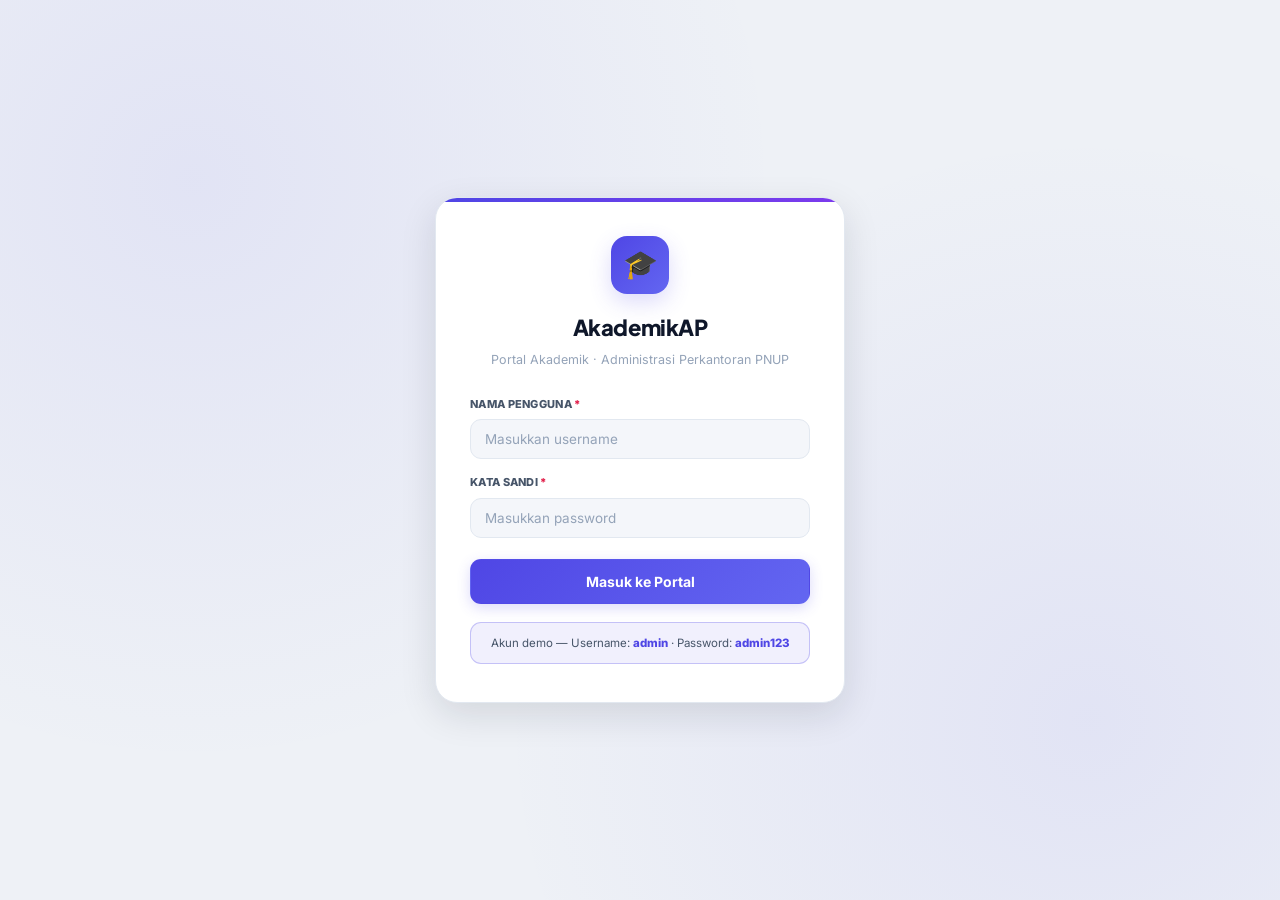
<file: index.html>
<!DOCTYPE html>
<html lang="id" data-theme="light">
<head>
  <meta charset="UTF-8">
  <meta name="viewport" content="width=device-width, initial-scale=1.0">
  <title>AkademikAP · Portal Akademik Administrasi Perkantoran PNUP</title>
  <meta name="description" content="Portal akademik Program Studi Administrasi Perkantoran — Politeknik Negeri Ujung Pandang. Kelola mahasiswa, dosen, mata kuliah, nilai, IPS, dan IPK.">
  <link rel="icon" href="data:image/svg+xml,<svg xmlns='http://www.w3.org/2000/svg' viewBox='0 0 100 100'><text y='.9em' font-size='90'>🎓</text></svg>">
  <link rel="stylesheet" href="css/style.css">
</head>
<body>

<div class="toast-container" id="toast-container"></div>

<!-- ============ LOGIN ============ -->
<div class="login-screen" id="login-screen">
  <div class="login-card">
    <div class="login-brand">
      <div class="login-logo">🎓</div>
      <div class="login-title">AkademikAP</div>
      <div class="login-sub">Portal Akademik · Administrasi Perkantoran PNUP</div>
    </div>
    <form id="login-form" onsubmit="return handleLogin(event)">
      <div class="login-field form-group">
        <label class="form-label">Nama Pengguna <span class="req">*</span></label>
        <input type="text" id="login-user" class="form-input" placeholder="Masukkan username" autocomplete="username" required>
      </div>
      <div class="login-field form-group">
        <label class="form-label">Kata Sandi <span class="req">*</span></label>
        <input type="password" id="login-pass" class="form-input" placeholder="Masukkan password" autocomplete="current-password" required>
      </div>
      <button type="submit" class="btn btn-primary btn-block btn-lg" style="margin-top:6px;">Masuk ke Portal</button>
    </form>
    <div class="login-hint-box">
      Akun demo — Username: <code>admin</code> · Password: <code>admin123</code>
    </div>
  </div>
</div>

<!-- ============ APP SHELL ============ -->
<div class="app-shell" id="app-shell">

<button class="mobile-toggle" onclick="toggleSidebar()">☰</button>
<div class="sidebar-overlay" id="sidebar-overlay"></div>

<div class="app-wrapper">

  <!-- SIDEBAR -->
  <aside class="sidebar" id="sidebar">
    <div class="sidebar-logo">
      <div class="logo-badge">
        <div class="logo-icon">🎓</div>
        <div class="logo-text">AkademikAP</div>
      </div>
      <div class="sidebar-tagline">Portal Akademik Administrasi Perkantoran</div>
    </div>
    <nav class="sidebar-nav">
      <div class="nav-section-label">Menu Utama</div>
      <a class="nav-item active" data-page="dashboard"><span class="nav-icon">🏠</span> Dashboard</a>
      <a class="nav-item" data-page="rapor"><span class="nav-icon">📋</span> Rapor &amp; KHS</a>
      <a class="nav-item" data-page="nilai"><span class="nav-icon">📝</span> Input Nilai</a>

      <div class="nav-section-label">Data Master</div>
      <a class="nav-item" data-page="mahasiswa"><span class="nav-icon">🎓</span> Mahasiswa <span class="nav-badge" id="badge-mahasiswa">0</span></a>
      <a class="nav-item" data-page="dosen"><span class="nav-icon">🧑‍🏫</span> Dosen <span class="nav-badge" id="badge-dosen">0</span></a>
      <a class="nav-item" data-page="staf"><span class="nav-icon">👥</span> Staf <span class="nav-badge" id="badge-staf">0</span></a>
      <a class="nav-item" data-page="matkul"><span class="nav-icon">📚</span> Mata Kuliah <span class="nav-badge" id="badge-matkul">0</span></a>

      <div class="nav-section-label">Sistem</div>
      <a class="nav-item" data-page="pengaturan"><span class="nav-icon">⚙️</span> Pengaturan</a>
    </nav>
    <div class="sidebar-footer">
      <button class="btn btn-ghost btn-sm btn-block theme-toggle" onclick="toggleTheme()">🌙 Mode Gelap</button>
      <div class="user-card">
        <div class="user-avatar" id="user-avatar">A</div>
        <div class="user-info">
          <div class="user-name" id="user-name">Administrator</div>
          <div class="user-role">Prodi Administrasi Perkantoran</div>
        </div>
        <button class="btn-logout" onclick="handleLogout()" title="Keluar">⏻</button>
      </div>
    </div>
  </aside>

  <!-- MAIN -->
  <div class="main-content">
    <header class="topbar">
      <div>
        <div class="topbar-title" id="topbar-title">Dashboard</div>
        <div class="topbar-sub" id="topbar-sub">Ringkasan data akademik</div>
      </div>
      <div class="topbar-actions">
        <span class="storage-pill" id="storage-pill"><span class="dot"></span> <span id="storage-pill-text">Mode Lokal</span></span>
        <button class="btn-icon" onclick="toggleTheme()" id="theme-btn-top" title="Ganti tema">🌙</button>
        <button class="btn-icon" onclick="refreshData()" title="Muat ulang data">🔄</button>
      </div>
    </header>

    <!-- DASHBOARD -->
    <div class="page active" id="page-dashboard">
      <section class="hero-section">
        <div class="hero-tag"><div class="hero-tag-dot"></div>Sistem Akademik Aktif</div>
        <h1 class="hero-heading">Kelola Akademik Lebih Rapi,<br>Pantau IPK Lebih Mudah</h1>
        <p class="hero-sub">Portal terpadu untuk mengelola data mahasiswa, dosen, staf, mata kuliah, dan nilai Program Studi Administrasi Perkantoran — Politeknik Negeri Ujung Pandang.</p>
        <div class="hero-actions">
          <button class="btn btn-primary btn-lg" onclick="navigate('nilai')">📝 Input Nilai</button>
          <button class="btn btn-secondary btn-lg" onclick="navigate('rapor')">📋 Lihat Rapor</button>
        </div>
      </section>

      <section class="section">
        <div class="stats-grid">
          <div class="stat-card">
            <div class="stat-card-top"><div class="stat-card-icon stat-ic-1">🎓</div></div>
            <div class="stat-card-value" id="dash-mahasiswa">0</div>
            <div class="stat-card-label">Total Mahasiswa</div>
          </div>
          <div class="stat-card">
            <div class="stat-card-top"><div class="stat-card-icon stat-ic-2">🧑‍🏫</div></div>
            <div class="stat-card-value" id="dash-dosen">0</div>
            <div class="stat-card-label">Total Dosen</div>
          </div>
          <div class="stat-card">
            <div class="stat-card-top"><div class="stat-card-icon stat-ic-3">📚</div></div>
            <div class="stat-card-value" id="dash-matkul">0</div>
            <div class="stat-card-label">Mata Kuliah</div>
          </div>
          <div class="stat-card">
            <div class="stat-card-top"><div class="stat-card-icon stat-ic-4">📝</div></div>
            <div class="stat-card-value" id="dash-nilai">0</div>
            <div class="stat-card-label">Nilai Tercatat</div>
          </div>
        </div>

        <div class="section-header"><div class="section-eyebrow">Performa</div><div class="section-title">Ringkasan IPK Program Studi</div></div>
        <div class="ipk-card" id="dash-ipk-card"></div>
      </section>

      <section class="section" style="padding-top:4px;">
        <div class="grid-2">
          <div class="card">
            <div class="card-head"><div class="card-head-title">📊 Distribusi Nilai Huruf</div></div>
            <div class="card-body" id="grade-chart"></div>
          </div>
          <div class="card">
            <div class="card-head"><div class="card-head-title">🏆 Peringkat IPK Tertinggi</div></div>
            <div class="card-body" id="top-mahasiswa"></div>
          </div>
        </div>
      </section>

      <section class="section" style="padding-top:4px;">
        <div class="card">
          <div class="card-head"><div class="card-head-title">🕔 Nilai Terbaru</div></div>
          <div class="card-body" id="recent-nilai"></div>
        </div>
      </section>
    </div>

    <!-- MAHASISWA -->
    <div class="page" id="page-mahasiswa">
      <section class="section">
        <div class="section-header"><div class="section-eyebrow">Data Master</div><h2 class="section-title">Data Mahasiswa</h2><p class="section-sub">Kelola data induk mahasiswa Program Studi Administrasi Perkantoran</p></div>
        <div id="mahasiswa-content"></div>
      </section>
    </div>

    <!-- DOSEN -->
    <div class="page" id="page-dosen">
      <section class="section">
        <div class="section-header"><div class="section-eyebrow">Data Master</div><h2 class="section-title">Data Dosen</h2><p class="section-sub">Kelola data induk dosen pengajar</p></div>
        <div id="dosen-content"></div>
      </section>
    </div>

    <!-- STAF -->
    <div class="page" id="page-staf">
      <section class="section">
        <div class="section-header"><div class="section-eyebrow">Data Master</div><h2 class="section-title">Data Staf</h2><p class="section-sub">Kelola data induk staf administrasi</p></div>
        <div id="staf-content"></div>
      </section>
    </div>

    <!-- MATA KULIAH -->
    <div class="page" id="page-matkul">
      <section class="section">
        <div class="section-header"><div class="section-eyebrow">Data Master</div><h2 class="section-title">Mata Kuliah</h2><p class="section-sub">Kelola data induk mata kuliah beserta bobot SKS</p></div>
        <div id="matkul-content"></div>
      </section>
    </div>

    <!-- INPUT NILAI -->
    <div class="page" id="page-nilai">
      <section class="section">
        <div class="section-header"><div class="section-eyebrow">Akademik</div><h2 class="section-title">Input Nilai</h2><p class="section-sub">Input nilai per komponen (Tugas, Praktik, UTS, UAS, Absen) dengan konversi otomatis ke nilai huruf dan bobot IP</p></div>
        <div id="nilai-content"></div>
      </section>
    </div>

    <!-- RAPOR -->
    <div class="page" id="page-rapor">
      <section class="section">
        <div class="section-header"><div class="section-eyebrow">Akademik</div><h2 class="section-title">Rapor &amp; KHS</h2><p class="section-sub">Lihat IPS per semester, IPK kumulatif (berbobot SKS), status kelulusan, dan cetak KHS</p></div>
        <div id="rapor-content"></div>
      </section>
    </div>

    <!-- PENGATURAN -->
    <div class="page" id="page-pengaturan">
      <section class="section">
        <div class="section-header"><div class="section-eyebrow">Sistem</div><h2 class="section-title">Pengaturan</h2><p class="section-sub">Atur penyimpanan data, identitas institusi, dan kelola cadangan data</p></div>
        <div id="pengaturan-content"></div>
      </section>
    </div>

  </div>
</div>
</div>

<!-- ============ MODALS ============ -->
<div class="modal-overlay" id="modal-mahasiswa">
  <div class="modal-box">
    <div class="modal-header"><div class="modal-title" id="modal-mhs-title">Tambah Mahasiswa</div><div class="modal-sub">Lengkapi data mahasiswa di bawah ini</div></div>
    <div class="form-grid">
      <div class="form-group"><label class="form-label">NIM <span class="req">*</span></label><input type="text" id="mhs-nim" class="form-input" placeholder="Contoh: 322210101"></div>
      <div class="form-group"><label class="form-label">Angkatan <span class="req">*</span></label><input type="text" id="mhs-angkatan" class="form-input" placeholder="Contoh: 2022"></div>
      <div class="form-group full"><label class="form-label">Nama Lengkap <span class="req">*</span></label><input type="text" id="mhs-nama" class="form-input" placeholder="Nama lengkap mahasiswa"></div>
      <div class="form-group"><label class="form-label">Jenis Kelamin</label><select id="mhs-jk" class="form-select"><option value="L">Laki-laki</option><option value="P">Perempuan</option></select></div>
      <div class="form-group"><label class="form-label">Status</label><select id="mhs-status" class="form-select"><option value="Aktif">Aktif</option><option value="Cuti">Cuti</option><option value="Lulus">Lulus</option><option value="Non-Aktif">Non-Aktif</option></select></div>
      <div class="form-group full"><label class="form-label">Email</label><input type="email" id="mhs-email" class="form-input" placeholder="nama@student.pnup.ac.id"></div>
    </div>
    <div class="form-actions"><button class="btn btn-ghost" onclick="closeModal('modal-mahasiswa')">Batal</button><button class="btn btn-primary" onclick="submitMahasiswa()">💾 Simpan</button></div>
  </div>
</div>

<div class="modal-overlay" id="modal-dosen">
  <div class="modal-box">
    <div class="modal-header"><div class="modal-title" id="modal-dsn-title">Tambah Dosen</div><div class="modal-sub">Lengkapi data dosen di bawah ini</div></div>
    <div class="form-grid">
      <div class="form-group"><label class="form-label">NIDN <span class="req">*</span></label><input type="text" id="dsn-nidn" class="form-input" placeholder="Contoh: 0912345678"></div>
      <div class="form-group"><label class="form-label">Jabatan</label><input type="text" id="dsn-jabatan" class="form-input" placeholder="Contoh: Lektor"></div>
      <div class="form-group full"><label class="form-label">Nama Lengkap <span class="req">*</span></label><input type="text" id="dsn-nama" class="form-input" placeholder="Nama lengkap & gelar"></div>
      <div class="form-group full"><label class="form-label">Email</label><input type="email" id="dsn-email" class="form-input" placeholder="nama@pnup.ac.id"></div>
    </div>
    <div class="form-actions"><button class="btn btn-ghost" onclick="closeModal('modal-dosen')">Batal</button><button class="btn btn-primary" onclick="submitDosen()">💾 Simpan</button></div>
  </div>
</div>

<div class="modal-overlay" id="modal-staf">
  <div class="modal-box">
    <div class="modal-header"><div class="modal-title" id="modal-stf-title">Tambah Staf</div><div class="modal-sub">Lengkapi data staf di bawah ini</div></div>
    <div class="form-grid">
      <div class="form-group"><label class="form-label">NIP</label><input type="text" id="stf-nip" class="form-input" placeholder="Nomor induk pegawai"></div>
      <div class="form-group"><label class="form-label">Jabatan <span class="req">*</span></label><input type="text" id="stf-jabatan" class="form-input" placeholder="Contoh: Staf Akademik"></div>
      <div class="form-group full"><label class="form-label">Nama Lengkap <span class="req">*</span></label><input type="text" id="stf-nama" class="form-input" placeholder="Nama lengkap staf"></div>
    </div>
    <div class="form-actions"><button class="btn btn-ghost" onclick="closeModal('modal-staf')">Batal</button><button class="btn btn-primary" onclick="submitStaf()">💾 Simpan</button></div>
  </div>
</div>

<div class="modal-overlay" id="modal-matkul">
  <div class="modal-box">
    <div class="modal-header"><div class="modal-title" id="modal-mk-title">Tambah Mata Kuliah</div><div class="modal-sub">Lengkapi data mata kuliah di bawah ini</div></div>
    <div class="form-grid">
      <div class="form-group"><label class="form-label">Kode <span class="req">*</span></label><input type="text" id="mk-kode" class="form-input" placeholder="Contoh: AP101"></div>
      <div class="form-group"><label class="form-label">SKS <span class="req">*</span></label><input type="number" id="mk-sks" class="form-input" placeholder="Contoh: 3" min="1" max="6"></div>
      <div class="form-group full"><label class="form-label">Nama Mata Kuliah <span class="req">*</span></label><input type="text" id="mk-nama" class="form-input" placeholder="Contoh: Korespondensi Bisnis"></div>
      <div class="form-group"><label class="form-label">Semester <span class="req">*</span></label><input type="number" id="mk-semester" class="form-input" placeholder="Contoh: 1" min="1" max="14"></div>
      <div class="form-group"><label class="form-label">Dosen Pengampu</label><select id="mk-dosen" class="form-select"><option value="">— Pilih Dosen —</option></select></div>
    </div>
    <div class="form-actions"><button class="btn btn-ghost" onclick="closeModal('modal-matkul')">Batal</button><button class="btn btn-primary" onclick="submitMatkul()">💾 Simpan</button></div>
  </div>
</div>

<div class="modal-overlay" id="modal-nilai">
  <div class="modal-box">
    <div class="modal-header"><div class="modal-title">Edit Nilai</div><div class="modal-sub">Ubah komponen nilai — skor &amp; grade dihitung ulang otomatis</div></div>
    <div class="form-grid">
      <div class="form-group full"><label class="form-label">Mahasiswa</label><input type="text" id="enl-mhs" class="form-input" disabled></div>
      <div class="form-group full"><label class="form-label">Mata Kuliah</label><input type="text" id="enl-mk" class="form-input" disabled></div>
      <div class="form-group"><label class="form-label">Tugas (20%)</label><input type="number" id="enl-tugas" class="form-input" min="0" max="100"></div>
      <div class="form-group"><label class="form-label">Praktik (50%)</label><input type="number" id="enl-praktik" class="form-input" min="0" max="100"></div>
      <div class="form-group"><label class="form-label">UTS (25%)</label><input type="number" id="enl-uts" class="form-input" min="0" max="100"></div>
      <div class="form-group"><label class="form-label">UAS (35%)</label><input type="number" id="enl-uas" class="form-input" min="0" max="100"></div>
      <div class="form-group full"><label class="form-label">Absen (5%)</label><input type="number" id="enl-absen" class="form-input" min="0" max="100"></div>
    </div>
    <div class="form-actions"><button class="btn btn-ghost" onclick="closeModal('modal-nilai')">Batal</button><button class="btn btn-primary" onclick="submitEditNilai()">💾 Simpan Perubahan</button></div>
  </div>
</div>

<script src="data/config.js"></script>
<script src="js/app.js"></script>
</body>
</html>
</file>
<file: css/style.css>
@import url('https://fonts.googleapis.com/css2?family=Inter:wght@400;500;600;700;800;900&family=Plus+Jakarta+Sans:wght@500;600;700;800&family=Lora:wght@500;600;700&display=swap');

/* ============================================================
   AKADEMIKAP — Portal Akademik Administrasi Perkantoran PNUP
   Professional Edition
   Light : Clean Institutional (white + indigo)
   Dark  : Slate Pro (navy + indigo)
   ============================================================ */

*, *::before, *::after { box-sizing: border-box; margin: 0; padding: 0; }
html { scroll-behavior: smooth; -webkit-text-size-adjust: 100%; }
::-webkit-scrollbar { width: 9px; height: 9px; }
::-webkit-scrollbar-track { background: transparent; }
::-webkit-scrollbar-thumb { background: var(--scroll); border-radius: 6px; }
::-webkit-scrollbar-thumb:hover { background: var(--accent); }
::selection { background: var(--accent-subtle); color: var(--accent-strong); }

/* ==================== THEME: LIGHT (default) ==================== */
:root, [data-theme="light"] {
  --bg-base:        #EEF1F6;
  --bg-canvas:      #F6F8FB;
  --bg-surface:     #FFFFFF;
  --bg-elevated:    #FFFFFF;
  --bg-input:       #F4F6FA;
  --bg-hover:       #F1F4F9;

  --accent:         #4F46E5;
  --accent-strong:  #4338CA;
  --accent-2:       #6366F1;
  --accent-glow:    rgba(79,70,229,0.20);
  --accent-subtle:  rgba(79,70,229,0.08);
  --accent-border:  rgba(79,70,229,0.28);

  --emerald:        #059669;
  --gold:           #B7791F;
  --rose:           #E11D48;
  --amber:          #D97706;
  --cyan:           #0891B2;
  --violet:         #7C3AED;

  --text-primary:   #0F172A;
  --text-secondary: #475569;
  --text-muted:     #94A3B8;
  --text-faint:     #CBD5E1;

  --border:         #E2E8F0;
  --border-strong:  #CBD5E1;
  --scroll:         #CBD5E1;

  --sidebar-bg:     #FFFFFF;
  --sidebar-text:   #475569;
  --sidebar-active: var(--accent);
  --topbar-bg:      rgba(255,255,255,0.85);

  --shadow-xs: 0 1px 2px rgba(15,23,42,0.05);
  --shadow-sm: 0 1px 3px rgba(15,23,42,0.08), 0 1px 2px rgba(15,23,42,0.04);
  --shadow-md: 0 4px 16px rgba(15,23,42,0.08);
  --shadow-lg: 0 12px 36px rgba(15,23,42,0.12);

  --radius-sm: 8px; --radius-md: 11px; --radius-lg: 16px; --radius-xl: 22px;
  --trans: all 0.2s cubic-bezier(0.4,0,0.2,1);
  --trans-fast: all 0.13s ease;
}

/* ==================== THEME: DARK ==================== */
[data-theme="dark"] {
  --bg-base:        #0A0F1C;
  --bg-canvas:      #0D1424;
  --bg-surface:     #131C2F;
  --bg-elevated:    #18223A;
  --bg-input:       #1B2640;
  --bg-hover:       #1C2842;

  --accent:         #818CF8;
  --accent-strong:  #A5B4FC;
  --accent-2:       #6366F1;
  --accent-glow:    rgba(129,140,248,0.22);
  --accent-subtle:  rgba(129,140,248,0.10);
  --accent-border:  rgba(129,140,248,0.26);

  --emerald:        #34D399;
  --gold:           #E0B341;
  --rose:           #FB7185;
  --amber:          #FBBF24;
  --cyan:           #22D3EE;
  --violet:         #A78BFA;

  --text-primary:   #E8EDF7;
  --text-secondary: #9AABC4;
  --text-muted:     #647592;
  --text-faint:     #3B4863;

  --border:         rgba(255,255,255,0.07);
  --border-strong:  rgba(255,255,255,0.14);
  --scroll:         #2A3756;

  --sidebar-bg:     #0C1322;
  --sidebar-text:   #9AABC4;
  --sidebar-active: var(--accent);
  --topbar-bg:      rgba(13,20,36,0.85);

  --shadow-xs: 0 1px 2px rgba(0,0,0,0.4);
  --shadow-sm: 0 2px 6px rgba(0,0,0,0.4);
  --shadow-md: 0 6px 22px rgba(0,0,0,0.5);
  --shadow-lg: 0 16px 48px rgba(0,0,0,0.6);
}

body {
  font-family: 'Inter', system-ui, -apple-system, sans-serif;
  background: var(--bg-base);
  color: var(--text-primary);
  min-height: 100vh;
  overflow-x: hidden;
  line-height: 1.6;
  font-size: 14px;
  transition: background 0.35s ease, color 0.35s ease;
  -webkit-font-smoothing: antialiased;
}
.serif { font-family: 'Lora', Georgia, serif; }
.display { font-family: 'Plus Jakarta Sans', 'Inter', sans-serif; }

/* ==================== LOGIN ==================== */
.login-screen { position: fixed; inset: 0; z-index: 800; display: none; align-items: center; justify-content: center; padding: 24px; overflow: auto; }
.login-screen.show { display: flex; }
.login-screen::before { content: ''; position: absolute; inset: 0; z-index: -1;
  background:
    radial-gradient(circle at 15% 20%, var(--accent-subtle), transparent 45%),
    radial-gradient(circle at 85% 80%, var(--accent-subtle), transparent 45%),
    var(--bg-base);
}
.login-card { width: 100%; max-width: 410px; background: var(--bg-surface); border: 1px solid var(--border); border-radius: var(--radius-xl); box-shadow: var(--shadow-lg); padding: 38px 34px; position: relative; overflow: hidden; }
.login-card::before { content: ''; position: absolute; top: 0; left: 0; right: 0; height: 4px; background: linear-gradient(90deg, var(--accent), var(--violet)); }
.login-brand { display: flex; flex-direction: column; align-items: center; text-align: center; margin-bottom: 26px; }
.login-logo { width: 58px; height: 58px; border-radius: 16px; background: linear-gradient(135deg, var(--accent), var(--accent-2)); display: flex; align-items: center; justify-content: center; font-size: 28px; box-shadow: 0 8px 22px var(--accent-glow); margin-bottom: 16px; }
.login-title { font-family: 'Plus Jakarta Sans', sans-serif; font-size: 22px; font-weight: 800; letter-spacing: -0.4px; }
.login-sub { font-size: 12.5px; color: var(--text-muted); margin-top: 5px; }
.login-field { margin-bottom: 15px; }
.login-hint-box { margin-top: 18px; padding: 11px 14px; border-radius: var(--radius-md); background: var(--accent-subtle); border: 1px solid var(--accent-border); font-size: 11.5px; color: var(--text-secondary); text-align: center; }
.login-hint-box code { font-family: 'Inter', monospace; font-weight: 800; color: var(--accent); }

/* ==================== APP SHELL ==================== */
.app-shell { display: none; }
.app-shell.show { display: block; }
.app-wrapper { position: relative; z-index: 1; }
.main-content { margin-left: 270px; min-height: 100vh; display: flex; flex-direction: column; transition: margin 0.3s ease; }
.page { display: none; flex-direction: column; animation: fadeUp 0.35s ease; }
.page.active { display: flex; }

/* ==================== SIDEBAR ==================== */
.sidebar { position: fixed; left: 0; top: 0; width: 270px; height: 100vh; display: flex; flex-direction: column; z-index: 100; background: var(--sidebar-bg); border-right: 1px solid var(--border); transition: transform 0.3s ease; }
.sidebar-logo { padding: 22px 20px 18px; border-bottom: 1px solid var(--border); }
.logo-badge { display: flex; align-items: center; gap: 12px; }
.logo-icon { width: 40px; height: 40px; border-radius: 12px; display: flex; align-items: center; justify-content: center; font-size: 20px; background: linear-gradient(135deg, var(--accent), var(--accent-2)); box-shadow: 0 6px 16px var(--accent-glow); flex-shrink: 0; }
.logo-text { font-family: 'Plus Jakarta Sans', sans-serif; font-size: 17px; font-weight: 800; letter-spacing: -0.3px; color: var(--text-primary); }
.sidebar-tagline { font-size: 10.5px; margin-top: 6px; color: var(--text-muted); padding-left: 52px; line-height: 1.4; }

.sidebar-nav { flex: 1; padding: 16px 12px; overflow-y: auto; }
.nav-section-label { font-size: 10px; font-weight: 800; letter-spacing: 1.6px; text-transform: uppercase; padding: 8px 12px; margin-top: 12px; margin-bottom: 2px; color: var(--text-muted); }
.nav-section-label:first-child { margin-top: 0; }
.nav-item { display: flex; align-items: center; gap: 12px; padding: 10px 13px; border-radius: var(--radius-md); cursor: pointer; font-size: 13.5px; font-weight: 600; margin-bottom: 3px; color: var(--sidebar-text); border: 1px solid transparent; position: relative; transition: var(--trans); user-select: none; }
.nav-item:hover { background: var(--bg-hover); color: var(--text-primary); }
.nav-item.active { background: var(--accent-subtle); color: var(--accent); border-color: var(--accent-border); font-weight: 700; }
.nav-item.active::before { content: ''; position: absolute; left: -12px; top: 50%; transform: translateY(-50%); width: 3px; height: 20px; border-radius: 0 3px 3px 0; background: var(--accent); }
.nav-icon { font-size: 16px; width: 20px; text-align: center; flex-shrink: 0; }
.nav-badge { margin-left: auto; font-size: 10px; font-weight: 800; padding: 2px 8px; border-radius: 100px; background: var(--accent-subtle); color: var(--accent); }

.sidebar-footer { padding: 14px 14px 18px; border-top: 1px solid var(--border); display: flex; flex-direction: column; gap: 12px; }
.user-card { display: flex; align-items: center; gap: 11px; padding: 9px; border-radius: var(--radius-md); background: var(--bg-hover); }
.user-avatar { width: 36px; height: 36px; border-radius: 10px; background: linear-gradient(135deg, var(--accent), var(--accent-2)); color: #fff; display: flex; align-items: center; justify-content: center; font-weight: 800; font-size: 15px; flex-shrink: 0; }
.user-info { flex: 1; min-width: 0; }
.user-name { font-size: 12.5px; font-weight: 700; color: var(--text-primary); white-space: nowrap; overflow: hidden; text-overflow: ellipsis; }
.user-role { font-size: 10.5px; color: var(--text-muted); }
.btn-logout { width: 30px; height: 30px; border-radius: 8px; display: flex; align-items: center; justify-content: center; cursor: pointer; border: 1px solid var(--border); background: var(--bg-surface); color: var(--text-muted); font-size: 14px; transition: var(--trans-fast); }
.btn-logout:hover { color: var(--rose); border-color: var(--rose); }

/* ==================== TOPBAR ==================== */
.topbar { position: sticky; top: 0; z-index: 50; display: flex; align-items: center; justify-content: space-between; padding: 14px 30px; backdrop-filter: blur(18px); background: var(--topbar-bg); border-bottom: 1px solid var(--border); gap: 16px; }
.topbar-title { font-family: 'Plus Jakarta Sans', sans-serif; font-size: 17px; font-weight: 800; letter-spacing: -0.3px; color: var(--text-primary); }
.topbar-sub { font-size: 11.5px; color: var(--text-muted); margin-top: 2px; }
.topbar-actions { display: flex; align-items: center; gap: 8px; }
.storage-pill { display: inline-flex; align-items: center; gap: 6px; font-size: 10.5px; font-weight: 700; padding: 6px 12px; border-radius: 100px; border: 1px solid var(--border); background: var(--bg-surface); color: var(--text-secondary); white-space: nowrap; }
.storage-pill .dot { width: 7px; height: 7px; border-radius: 50%; background: var(--emerald); }
.storage-pill.cloud .dot { background: var(--accent); }
.btn-icon { width: 37px; height: 37px; border-radius: var(--radius-sm); display: flex; align-items: center; justify-content: center; cursor: pointer; font-size: 15px; border: 1px solid var(--border); background: var(--bg-surface); color: var(--text-secondary); transition: var(--trans); }
.btn-icon:hover { color: var(--accent); border-color: var(--accent-border); background: var(--accent-subtle); }

/* ==================== BUTTONS ==================== */
.btn { display: inline-flex; align-items: center; justify-content: center; gap: 8px; padding: 10px 18px; border-radius: var(--radius-md); font-size: 13px; font-weight: 700; cursor: pointer; border: 1px solid transparent; text-decoration: none; font-family: inherit; white-space: nowrap; transition: var(--trans); }
.btn-primary { background: linear-gradient(135deg, var(--accent), var(--accent-2)); color: #fff; box-shadow: 0 4px 14px var(--accent-glow); }
.btn-primary:hover { transform: translateY(-1px); box-shadow: 0 8px 22px var(--accent-glow); filter: brightness(1.05); }
.btn-secondary { background: var(--bg-surface); border-color: var(--border-strong); color: var(--text-primary); }
.btn-secondary:hover { border-color: var(--accent-border); color: var(--accent); background: var(--accent-subtle); }
.btn-ghost { background: transparent; color: var(--text-secondary); border-color: var(--border); }
.btn-ghost:hover { color: var(--text-primary); background: var(--bg-hover); }
.btn-danger { background: var(--rose); color: #fff; }
.btn-danger:hover { filter: brightness(1.07); transform: translateY(-1px); }
.btn-sm { padding: 7px 13px; font-size: 12px; border-radius: var(--radius-sm); }
.btn-lg { padding: 13px 24px; font-size: 14px; border-radius: var(--radius-md); }
.btn:disabled { opacity: 0.5; cursor: not-allowed; transform: none !important; }
.btn-block { width: 100%; }

/* ==================== HERO ==================== */
.hero-section { position: relative; padding: 40px 40px 36px; overflow: hidden; background: linear-gradient(135deg, var(--accent), var(--accent-2)); color: #fff; }
.hero-section::after { content: ''; position: absolute; inset: 0; background: radial-gradient(circle at 88% 15%, rgba(255,255,255,0.16), transparent 42%), radial-gradient(circle at 10% 90%, rgba(255,255,255,0.10), transparent 40%); pointer-events: none; }
.hero-tag { position: relative; display: inline-flex; align-items: center; gap: 7px; border-radius: 100px; padding: 5px 13px; font-size: 10.5px; font-weight: 800; letter-spacing: 0.8px; text-transform: uppercase; margin-bottom: 16px; background: rgba(255,255,255,0.16); color: #fff; backdrop-filter: blur(4px); }
.hero-tag-dot { width: 6px; height: 6px; border-radius: 50%; background: #fff; animation: pulse 2s infinite; }
.hero-heading { position: relative; font-family: 'Plus Jakarta Sans', sans-serif; font-size: 30px; font-weight: 800; line-height: 1.2; letter-spacing: -0.6px; margin-bottom: 12px; }
.hero-sub { position: relative; font-size: 14px; color: rgba(255,255,255,0.88); max-width: 560px; margin-bottom: 24px; line-height: 1.65; }
.hero-actions { position: relative; display: flex; gap: 11px; flex-wrap: wrap; }
.hero-section .btn-primary { background: #fff; color: var(--accent-strong); box-shadow: 0 6px 18px rgba(0,0,0,0.16); }
.hero-section .btn-secondary { background: rgba(255,255,255,0.14); border-color: rgba(255,255,255,0.3); color: #fff; }
.hero-section .btn-secondary:hover { background: rgba(255,255,255,0.24); color: #fff; }

/* ==================== SECTIONS ==================== */
.section { padding: 28px 40px; }
.section-header { margin-bottom: 20px; }
.section-eyebrow { font-size: 10.5px; font-weight: 800; letter-spacing: 1.6px; text-transform: uppercase; margin-bottom: 6px; color: var(--accent); }
.section-title { font-family: 'Plus Jakarta Sans', sans-serif; font-size: 20px; font-weight: 800; letter-spacing: -0.3px; color: var(--text-primary); }
.section-sub { color: var(--text-secondary); font-size: 13px; margin-top: 5px; }

/* ==================== STAT CARDS ==================== */
.stats-grid { display: grid; grid-template-columns: repeat(4, 1fr); gap: 16px; margin-bottom: 28px; }
.stat-card { background: var(--bg-surface); border: 1px solid var(--border); border-radius: var(--radius-lg); padding: 20px; position: relative; overflow: hidden; box-shadow: var(--shadow-sm); transition: var(--trans); }
.stat-card:hover { transform: translateY(-3px); box-shadow: var(--shadow-md); border-color: var(--border-strong); }
.stat-card-top { display: flex; align-items: center; justify-content: space-between; margin-bottom: 14px; }
.stat-card-icon { width: 42px; height: 42px; border-radius: 12px; display: flex; align-items: center; justify-content: center; font-size: 20px; }
.stat-ic-1 { background: rgba(79,70,229,0.12); }
.stat-ic-2 { background: rgba(8,145,178,0.12); }
.stat-ic-3 { background: rgba(183,121,31,0.12); }
.stat-ic-4 { background: rgba(5,150,105,0.12); }
.stat-chip { font-size: 10px; font-weight: 800; padding: 3px 9px; border-radius: 100px; background: var(--accent-subtle); color: var(--accent); }
.stat-card-value { font-family: 'Plus Jakarta Sans', sans-serif; font-size: 30px; font-weight: 800; line-height: 1; margin-bottom: 5px; color: var(--text-primary); letter-spacing: -0.5px; }
.stat-card-label { font-size: 12.5px; font-weight: 600; color: var(--text-muted); }

/* ==================== IPK CARD ==================== */
.ipk-card { background: var(--bg-surface); border: 1px solid var(--border); border-radius: var(--radius-xl); padding: 30px; display: flex; align-items: center; gap: 32px; position: relative; overflow: hidden; box-shadow: var(--shadow-sm); flex-wrap: wrap; }
.ipk-card::before { content: ''; position: absolute; top: 0; left: 0; right: 0; height: 4px; background: linear-gradient(90deg, var(--accent), var(--violet)); }
.ipk-ring-wrap { position: relative; width: 152px; height: 152px; flex-shrink: 0; }
.ipk-ring-wrap svg { transform: rotate(-90deg); }
.ipk-ring-inner { position: absolute; inset: 0; display: flex; flex-direction: column; align-items: center; justify-content: center; }
.ipk-num { font-family: 'Plus Jakarta Sans', sans-serif; font-size: 38px; font-weight: 800; line-height: 1; color: var(--text-primary); letter-spacing: -1px; }
.ipk-num-lbl { font-size: 9.5px; font-weight: 800; letter-spacing: 1.2px; text-transform: uppercase; color: var(--text-muted); margin-top: 5px; }
.ipk-detail { flex: 1; min-width: 240px; }
.ipk-detail-title { font-family: 'Plus Jakarta Sans', sans-serif; font-size: 19px; font-weight: 800; color: var(--text-primary); margin-bottom: 5px; }
.ipk-detail-sub { font-size: 13px; color: var(--text-secondary); margin-bottom: 15px; }
.ipk-badge { display: inline-flex; align-items: center; gap: 6px; padding: 6px 14px; border-radius: 100px; font-size: 11.5px; font-weight: 800; margin-right: 8px; margin-bottom: 6px; }

/* ==================== CARDS / GRID ==================== */
.card { background: var(--bg-surface); border: 1px solid var(--border); border-radius: var(--radius-lg); box-shadow: var(--shadow-sm); transition: var(--trans); }
.card-body { padding: 22px; }
.card-head { padding: 18px 22px; border-bottom: 1px solid var(--border); display: flex; align-items: center; justify-content: space-between; gap: 12px; }
.card-head-title { font-family: 'Plus Jakarta Sans', sans-serif; font-size: 14.5px; font-weight: 800; color: var(--text-primary); }
.grid-2 { display: grid; grid-template-columns: 1.5fr 1fr; gap: 22px; }

/* ==================== CHART (bars) ==================== */
.bars { display: flex; align-items: flex-end; gap: 12px; height: 180px; padding-top: 10px; }
.bar-col { flex: 1; display: flex; flex-direction: column; align-items: center; gap: 8px; height: 100%; justify-content: flex-end; }
.bar-track { width: 100%; display: flex; align-items: flex-end; justify-content: center; flex: 1; }
.bar-fill { width: 78%; max-width: 46px; border-radius: 8px 8px 0 0; background: linear-gradient(180deg, var(--accent), var(--accent-2)); min-height: 4px; transition: height 0.9s cubic-bezier(0.4,0,0.2,1); position: relative; }
.bar-value { font-size: 12px; font-weight: 800; color: var(--text-primary); }
.bar-label { font-size: 11px; font-weight: 700; color: var(--text-muted); }

/* list rows in dashboard */
.list-row { display: flex; align-items: center; gap: 12px; padding: 11px 0; border-bottom: 1px solid var(--border); }
.list-row:last-child { border-bottom: none; }
.grade-chip { width: 36px; height: 36px; border-radius: 10px; display: flex; align-items: center; justify-content: center; font-weight: 800; font-size: 13px; flex-shrink: 0; }
.rank-num { width: 24px; text-align: center; font-size: 13px; font-weight: 800; color: var(--text-muted); flex-shrink: 0; }

/* ==================== FILTER BAR ==================== */
.filter-bar-wrap { background: var(--bg-surface); border: 1px solid var(--border); border-radius: var(--radius-lg); padding: 16px 18px; margin-bottom: 20px; box-shadow: var(--shadow-sm); }
.filter-row { display: flex; gap: 12px; flex-wrap: wrap; align-items: flex-end; }
.filter-group { display: flex; flex-direction: column; gap: 5px; }
.filter-label { font-size: 10px; font-weight: 800; letter-spacing: 0.8px; text-transform: uppercase; color: var(--text-muted); }
.filter-select, .filter-input { padding: 9px 13px; border-radius: var(--radius-md); font-size: 12.5px; font-family: inherit; outline: none; border: 1px solid var(--border); background: var(--bg-input); color: var(--text-primary); transition: var(--trans-fast); }
.filter-select:focus, .filter-input:focus { border-color: var(--accent); box-shadow: 0 0 0 3px var(--accent-subtle); }
.filter-select { min-width: 190px; cursor: pointer; }
.filter-input { flex: 1; min-width: 200px; }
.filter-input::placeholder { color: var(--text-muted); }

/* ==================== TABLE ==================== */
.table-container { overflow-x: auto; border-radius: var(--radius-lg); border: 1px solid var(--border); background: var(--bg-surface); box-shadow: var(--shadow-sm); }
.data-table { width: 100%; border-collapse: collapse; font-size: 12.5px; }
.data-table-center th, .data-table-center td { text-align: center; }
.data-table-center th.col-left, .data-table-center td.col-left { text-align: left; }
.data-table th { padding: 12px 14px; font-size: 9.5px; font-weight: 800; letter-spacing: 1px; text-transform: uppercase; white-space: nowrap; background: var(--bg-canvas); color: var(--text-muted); border-bottom: 1px solid var(--border); }
.data-table td { padding: 12px 14px; border-bottom: 1px solid var(--border); vertical-align: middle; color: var(--text-primary); }
.data-table tbody tr { transition: var(--trans-fast); }
.data-table tbody tr:last-child td { border-bottom: none; }
.data-table tbody tr:hover { background: var(--bg-hover); }
.mono { font-family: 'Inter', ui-monospace, monospace; font-variant-numeric: tabular-nums; letter-spacing: 0.2px; }

.pill { display: inline-flex; align-items: center; gap: 5px; padding: 3px 11px; border-radius: 100px; font-size: 11px; font-weight: 700; }
.pill-ok { background: rgba(5,150,105,0.12); color: var(--emerald); }
.pill-off { background: rgba(225,29,72,0.12); color: var(--rose); }
.grade-tag { color: #fff; padding: 3px 11px; border-radius: 7px; font-size: 11px; font-weight: 800; display: inline-block; min-width: 32px; }

.btn-row-action { width: 32px; height: 32px; border-radius: 8px; display: inline-flex; align-items: center; justify-content: center; cursor: pointer; font-size: 13px; border: 1px solid var(--border); background: var(--bg-surface); color: var(--text-secondary); transition: var(--trans-fast); }
.btn-row-action:hover { transform: translateY(-1px); }
.btn-row-action.edit:hover { border-color: var(--accent-border); background: var(--accent-subtle); color: var(--accent); }
.btn-row-action.delete:hover { border-color: var(--rose); background: rgba(225,29,72,0.1); color: var(--rose); }
.row-actions { display: flex; gap: 6px; justify-content: center; }

/* ==================== FORMS ==================== */
.form-grid { display: grid; grid-template-columns: 1fr 1fr; gap: 16px; }
.form-group { display: flex; flex-direction: column; gap: 6px; }
.form-group.full { grid-column: 1 / -1; }
.form-label { font-size: 11px; font-weight: 800; letter-spacing: 0.3px; text-transform: uppercase; color: var(--text-secondary); }
.form-label .req { color: var(--rose); }
.form-input, .form-select { width: 100%; padding: 11px 14px; border-radius: var(--radius-md); font-size: 13.5px; font-family: inherit; outline: none; border: 1px solid var(--border); background: var(--bg-input); color: var(--text-primary); transition: var(--trans-fast); }
.form-input:focus, .form-select:focus { border-color: var(--accent); box-shadow: 0 0 0 3px var(--accent-subtle); }
.form-input::placeholder { color: var(--text-muted); }
.form-hint { font-size: 11px; color: var(--text-muted); }
.form-actions { display: flex; gap: 10px; justify-content: flex-end; margin-top: 22px; padding-top: 18px; border-top: 1px solid var(--border); }

/* ==================== PREVIEW BOX (nilai) ==================== */
.preview-box { border-radius: var(--radius-lg); padding: 18px; text-align: center; border: 1px solid var(--accent-border); background: var(--accent-subtle); }
.preview-label { font-size: 10px; font-weight: 800; letter-spacing: 1px; text-transform: uppercase; color: var(--text-muted); margin-bottom: 10px; }
.preview-row { display: flex; align-items: center; justify-content: center; gap: 18px; }
.preview-stat { text-align: center; }
.preview-stat-val { font-family: 'Plus Jakarta Sans', sans-serif; font-size: 28px; font-weight: 800; color: var(--accent); line-height: 1; }
.preview-stat-lbl { font-size: 10px; color: var(--text-muted); margin-top: 4px; }
.preview-div { width: 1px; height: 34px; background: var(--border-strong); }

/* ==================== MODAL ==================== */
.modal-overlay { position: fixed; inset: 0; z-index: 500; align-items: center; justify-content: center; backdrop-filter: blur(8px); background: rgba(15,23,42,0.5); display: none; padding: 20px; overflow: auto; }
[data-theme="dark"] .modal-overlay { background: rgba(0,0,0,0.65); }
.modal-overlay.open { display: flex; animation: fadeIn 0.2s ease; }
.modal-box { background: var(--bg-surface); border: 1px solid var(--border); border-radius: var(--radius-xl); padding: 32px; max-width: 560px; width: 100%; max-height: 90vh; overflow-y: auto; position: relative; box-shadow: var(--shadow-lg); animation: modalPop 0.25s cubic-bezier(0.34,1.3,0.64,1); }
.modal-box::before { content: ''; position: absolute; top: 0; left: 0; right: 0; height: 4px; background: linear-gradient(90deg, var(--accent), var(--violet)); border-radius: var(--radius-xl) var(--radius-xl) 0 0; }
.modal-header { margin-bottom: 22px; }
.modal-title { font-family: 'Plus Jakarta Sans', sans-serif; font-size: 19px; font-weight: 800; color: var(--text-primary); }
.modal-sub { font-size: 12px; color: var(--text-muted); margin-top: 4px; }
@keyframes modalPop { from { opacity: 0; transform: translateY(16px) scale(0.98); } to { opacity: 1; transform: translateY(0) scale(1); } }

/* ==================== EMPTY / TOAST ==================== */
.empty-state { text-align: center; padding: 54px 28px; color: var(--text-secondary); }
.empty-state-icon { font-size: 42px; margin-bottom: 14px; opacity: 0.8; }
.empty-state-title { font-size: 15px; font-weight: 800; margin-bottom: 6px; color: var(--text-primary); }
.empty-state-text { font-size: 13px; max-width: 380px; margin: 0 auto; }
.toast-container { position: fixed; bottom: 22px; right: 22px; z-index: 999; display: flex; flex-direction: column; gap: 10px; max-width: 360px; }
.toast { display: flex; align-items: center; gap: 11px; padding: 13px 16px; border-radius: var(--radius-md); font-size: 12.5px; font-weight: 600; color: var(--text-primary); background: var(--bg-surface); box-shadow: var(--shadow-lg); border: 1px solid var(--border); border-left: 3px solid var(--accent); animation: slideIn 0.3s ease; }

/* ==================== SETTINGS ==================== */
.setting-row { display: flex; align-items: center; justify-content: space-between; gap: 16px; padding: 16px 0; border-bottom: 1px solid var(--border); flex-wrap: wrap; }
.setting-row:last-child { border-bottom: none; }
.setting-info-title { font-size: 13.5px; font-weight: 700; color: var(--text-primary); }
.setting-info-sub { font-size: 12px; color: var(--text-muted); margin-top: 3px; max-width: 460px; }
.switch { position: relative; width: 46px; height: 26px; flex-shrink: 0; }
.switch input { opacity: 0; width: 0; height: 0; }
.switch-slider { position: absolute; cursor: pointer; inset: 0; background: var(--border-strong); border-radius: 100px; transition: var(--trans); }
.switch-slider::before { content: ''; position: absolute; height: 20px; width: 20px; left: 3px; bottom: 3px; background: #fff; border-radius: 50%; transition: var(--trans); box-shadow: var(--shadow-xs); }
.switch input:checked + .switch-slider { background: var(--accent); }
.switch input:checked + .switch-slider::before { transform: translateX(20px); }

/* ==================== ANIMATIONS ==================== */
.fade-in { animation: fadeUp 0.4s ease forwards; }
@keyframes fadeUp { from { opacity: 0; transform: translateY(12px); } to { opacity: 1; transform: translateY(0); } }
@keyframes fadeIn { from { opacity: 0; } to { opacity: 1; } }
@keyframes slideIn { from { transform: translateX(70px); opacity: 0; } to { transform: translateX(0); opacity: 1; } }
@keyframes pulse { 0%,100% { opacity: 1; transform: scale(1); } 50% { opacity: 0.4; transform: scale(0.7); } }

/* ==================== MOBILE ==================== */
.mobile-toggle { display: none; position: fixed; top: 13px; left: 13px; z-index: 200; width: 40px; height: 40px; border-radius: var(--radius-sm); align-items: center; justify-content: center; cursor: pointer; font-size: 18px; border: 1px solid var(--border); background: var(--bg-surface); color: var(--text-primary); box-shadow: var(--shadow-sm); }
.sidebar-overlay { display: none; position: fixed; inset: 0; background: rgba(0,0,0,0.5); z-index: 99; backdrop-filter: blur(3px); }
.sidebar-overlay.open { display: block; }

@media (max-width: 980px) {
  .stats-grid { grid-template-columns: 1fr 1fr; }
  .grid-2 { grid-template-columns: 1fr; }
}
@media (max-width: 768px) {
  .sidebar { transform: translateX(-100%); z-index: 200; box-shadow: var(--shadow-lg); }
  .sidebar.open { transform: translateX(0); }
  .mobile-toggle { display: flex; }
  .main-content { margin-left: 0; }
  .topbar { padding: 12px 16px 12px 62px; flex-wrap: wrap; }
  .topbar .storage-pill { display: none; }
  .hero-section { padding: 28px 18px; }
  .hero-heading { font-size: 23px; }
  .hero-actions { flex-direction: column; }
  .hero-actions .btn { width: 100%; }
  .section { padding: 20px 16px; }
  .stats-grid { gap: 11px; }
  .filter-row { flex-direction: column; align-items: stretch; }
  .filter-select, .filter-input { width: 100%; min-width: 0; }
  .form-grid { grid-template-columns: 1fr; }
  .ipk-card { flex-direction: column; text-align: center; padding: 24px; }
  .ipk-detail { min-width: 0; }
  .data-table { font-size: 11.5px; min-width: 560px; }
  .modal-box { padding: 24px; }
  .nilai-layout { grid-template-columns: 1fr !important; }
}

/* ==================== PRINT (KHS) ==================== */
@media print {
  body { background: #fff; }
  .sidebar, .topbar, .mobile-toggle, .sidebar-overlay, .filter-bar-wrap, .no-print, .toast-container { display: none !important; }
  .main-content { margin-left: 0 !important; }
  .section { padding: 0 !important; }
  .card, .ipk-card, .table-container { box-shadow: none !important; border: 1px solid #ccc !important; break-inside: avoid; }
  .page { display: block !important; }
}
</file>
